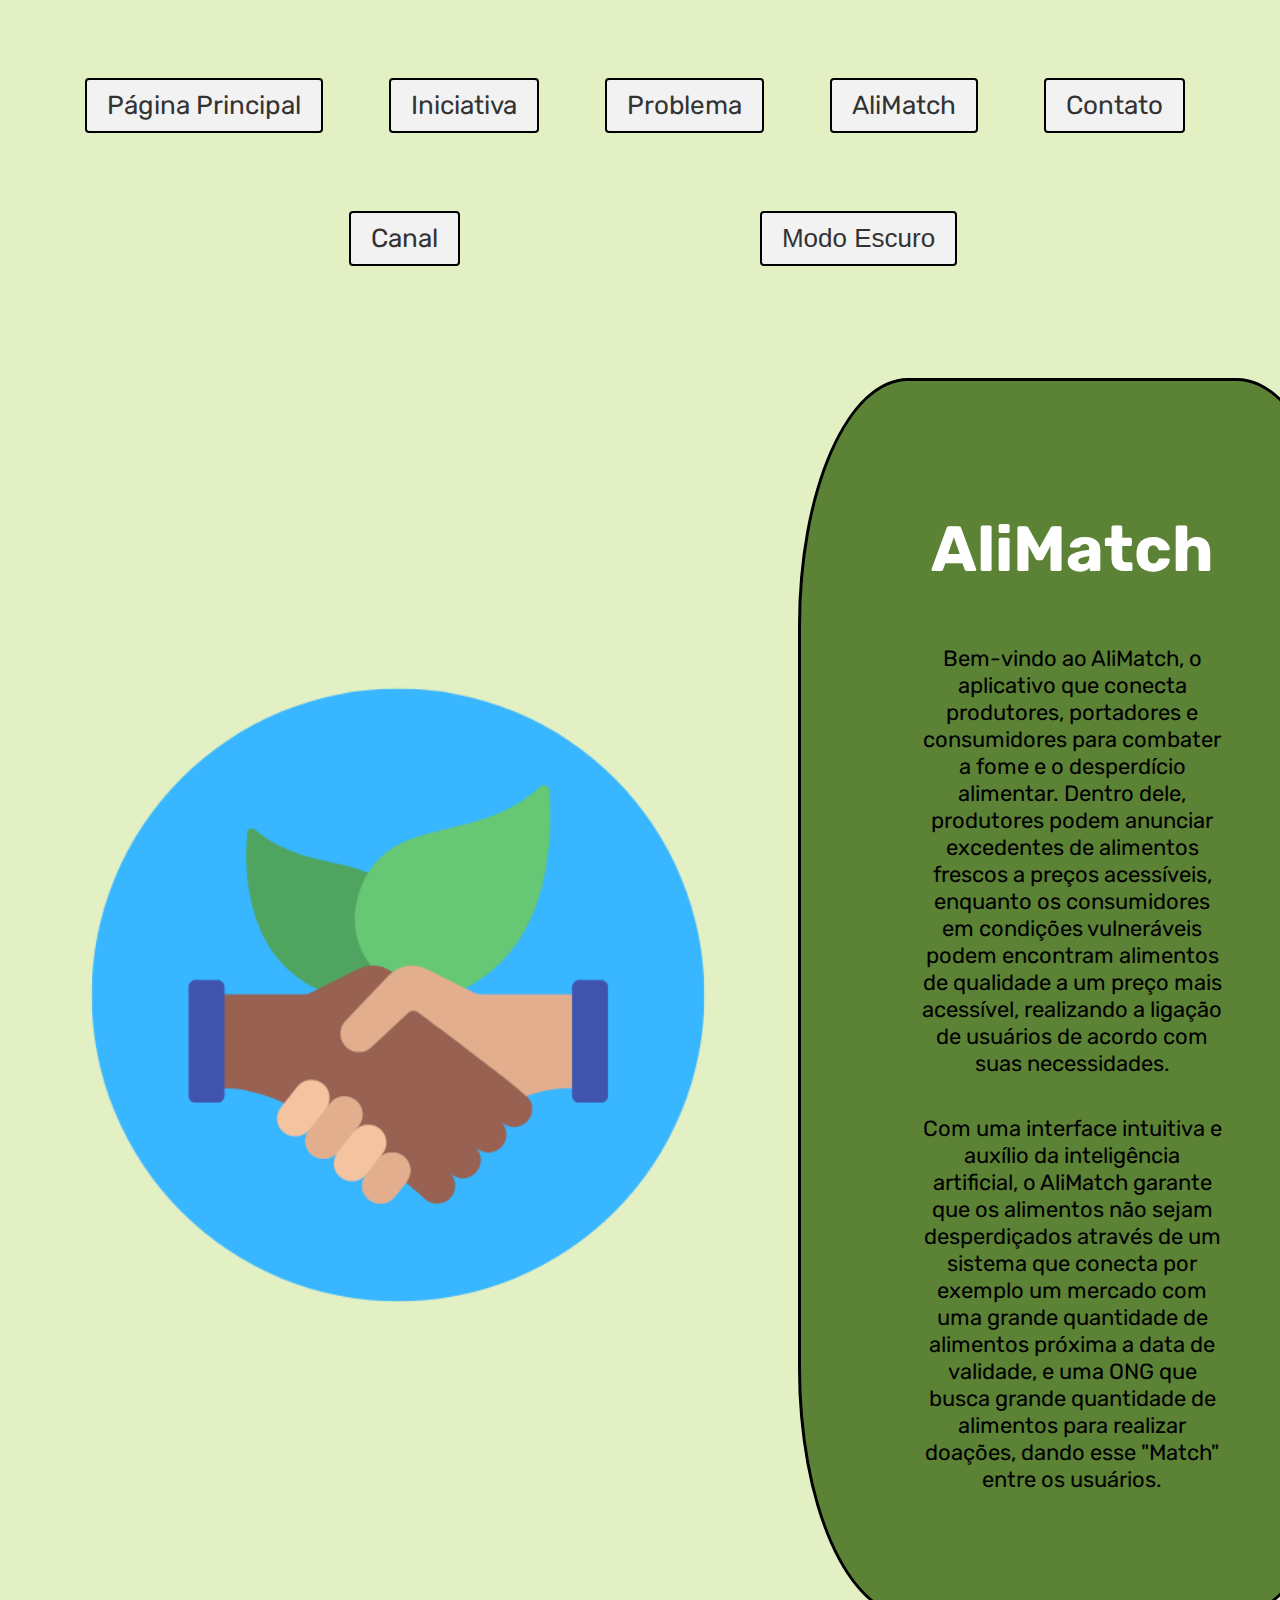
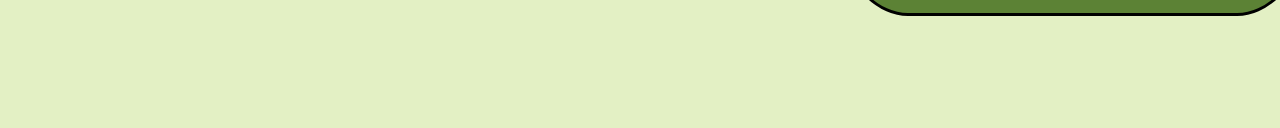
<file: global - frontEnd/pages/alimatch.html>
<!DOCTYPE html>
<html lang="pt-br">
  <head>
    <meta charset="UTF-8" />
    <meta http-equiv="X-UA-Compatible" content="IE=edge" />
    <meta name="viewport" content="width=device-width, initial-scale=1.0" />
    <title>AliMatch</title>
    <link rel="stylesheet" href="../css/styleApp.css" type="text/css" />
  </head>
  <body>
    <div class="menu_nav">
      <nav>
        <ul>
          <li><a href="../index.html"> Página Principal</a></li>
        <li><a href="../pages/iniciativa.html"> Iniciativa</a></li>
        <li><a href="../pages/problema.html"> Problema</a></li>
        <li><a href="../pages/alimatch.html"> AliMatch</a></li>
        <li><a href="../pages/contato.html"> Contato</a></li>
        <li><a href="../pages/canal.html"> Canal</a></li>
        <button id="darkModeToggle">Modo Escuro</button>
          
        </ul>
      </nav>
    </div>

    <div class="container">
      <div class="logo">
        <img
          src="../images/logo AliMatch.jpg"
          alt="Logo do AliMatch"
          class="imagem"
        />
      </div>
      <div class="texto">
        <h3 class="titulo">AliMatch</h3>
        <br>
        <br>
        <p class="paragrafo">
          Bem-vindo ao AliMatch, o aplicativo que conecta produtores, portadores
          e consumidores para combater a fome e o desperdício alimentar. Dentro
          dele, produtores podem anunciar excedentes de alimentos frescos a
          preços acessíveis, enquanto os consumidores em condições vulneráveis
          podem encontram alimentos de qualidade a um preço mais acessível,
          realizando a ligação de usuários de acordo com suas necessidades.
        </p>
        <br>
        <br>
        <p class="paragrafo">
          Com uma interface intuitiva e auxílio da inteligência artificial, o
          AliMatch garante que os alimentos não sejam desperdiçados através de
          um sistema que conecta por exemplo um mercado com uma grande
          quantidade de alimentos próxima a data de validade, e uma ONG que
          busca grande quantidade de alimentos para realizar doações, dando esse
          "Match" entre os usuários.
        </p>
      </div>
    </div>
    <script>//botao dark mode

      // Obtém o botão de alternância pelo ID
      const darkModeToggle = document.getElementById('darkModeToggle');

      // Verifica se o modo escuro está ativado ou desativado
      const isDarkModeEnabled = () => {
        return document.body.classList.contains('dark-mode');
      };

      // Alterna o modo escuro
      const toggleDarkMode = () => {
        document.body.classList.toggle('dark-mode');
      };

      // Adiciona um ouvinte de eventos para o botão de alternância
      darkModeToggle.addEventListener('click', () => {
        // Alterna o modo escuro
        toggleDarkMode();

        // Atualiza o texto do botão de acordo com o estado atual
        darkModeToggle.innerText = isDarkModeEnabled() ? 'Modo Claro' : 'Modo Escuro';
      });</script>
  </body>
</html>
</file>
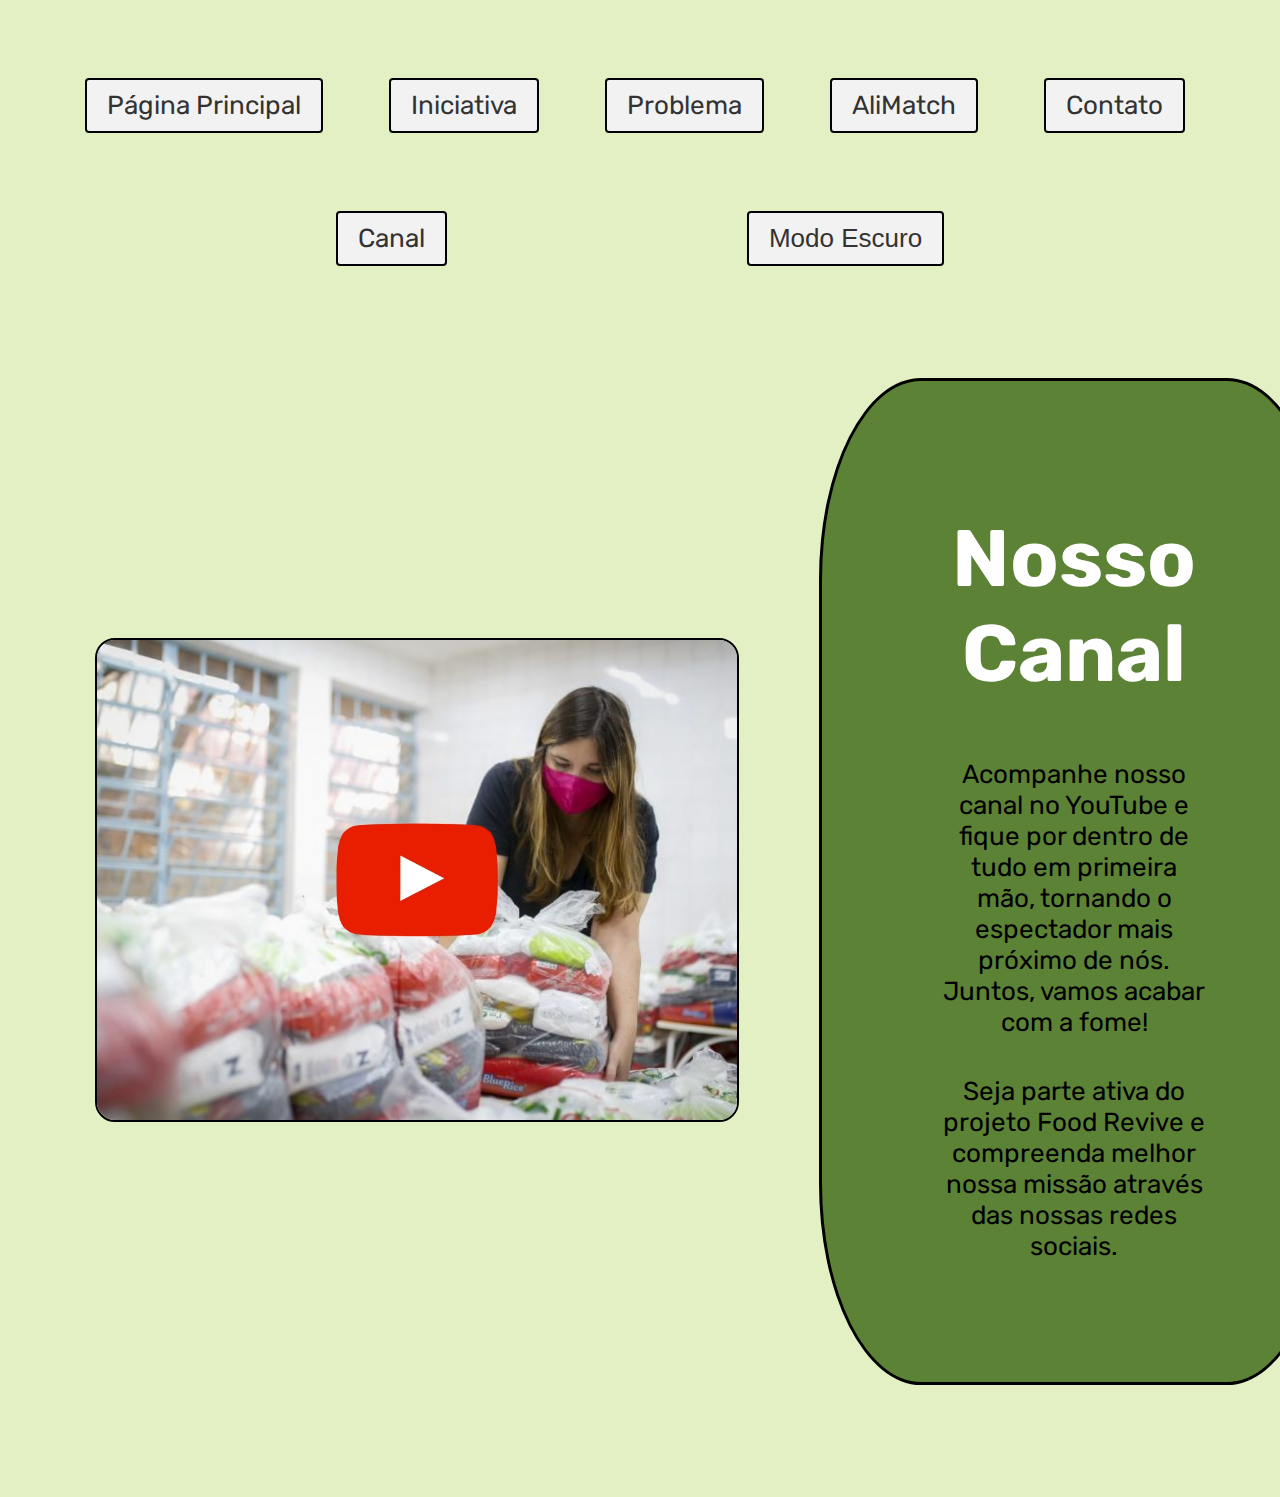
<file: global - frontEnd/pages/canal.html>
<!DOCTYPE html>
<html lang="pt-br">
  <head>
    <meta charset="UTF-8" />
    <meta http-equiv="X-UA-Compatible" content="IE=edge" />
    <meta name="viewport" content="width=device-width, initial-scale=1.0" />
    <title>Canal</title>
    <link rel="stylesheet" href="../css/styleCanal.css" type="text/css" />
  </head>
  <body>
    <div class="menu_nav">
      <nav>
        <ul>
          <li><a href="../index.html" class="hoverbotao"> Página Principal</a></li>
          <li><a href="../pages/iniciativa.html"  class="hoverbotao"> Iniciativa</a></li>
          <li><a href="../pages/problema.html"  class="hoverbotao"> Problema</a></li>
          <li><a href="../pages/alimatch.html"  class="hoverbotao"> AliMatch</a></li>
          <li><a href="../pages/contato.html"  class="hoverbotao"> Contato</a></li>
          <li><a href="../pages/canal.html"  class="hoverbotao"> Canal</a></li>
          <button id="darkModeToggle">Modo Escuro</button>
        </ul>
      </nav>
    </div>

    <div class="container">
      <div class="logo">
        <a href="https://www.youtube.com/"><img src="../images/videoYT.jpg" alt="imagem canal YouTube" class="imagem"/></a>
      </div>
    
      <div class="texto">
        <h3 class="titulo">Nosso Canal</h3>
        <br />
        <br />
        <p class="paragrafo">
          Acompanhe nosso canal no YouTube e fique por dentro de tudo em
          primeira mão, tornando o espectador mais próximo de nós. Juntos, vamos acabar com a fome!
        </p>
        <br />
        <br />
        <p class="paragrafo">
          Seja parte ativa do projeto Food Revive e compreenda melhor nossa
          missão através das nossas redes sociais.
        </p>
      </div>
    </div>
    <script>//botao dark mode

      // Obtém o botão de alternância pelo ID
      const darkModeToggle = document.getElementById('darkModeToggle');

      // Verifica se o modo escuro está ativado ou desativado
      const isDarkModeEnabled = () => {
        return document.body.classList.contains('dark-mode');
      };

      // Alterna o modo escuro
      const toggleDarkMode = () => {
        document.body.classList.toggle('dark-mode');
      };

      // Adiciona um ouvinte de eventos para o botão de alternância
      darkModeToggle.addEventListener('click', () => {
        // Alterna o modo escuro
        toggleDarkMode();

        // Atualiza o texto do botão de acordo com o estado atual
        darkModeToggle.innerText = isDarkModeEnabled() ? 'Modo Claro' : 'Modo Escuro';
      });</script>
  </body>
</html>
</file>
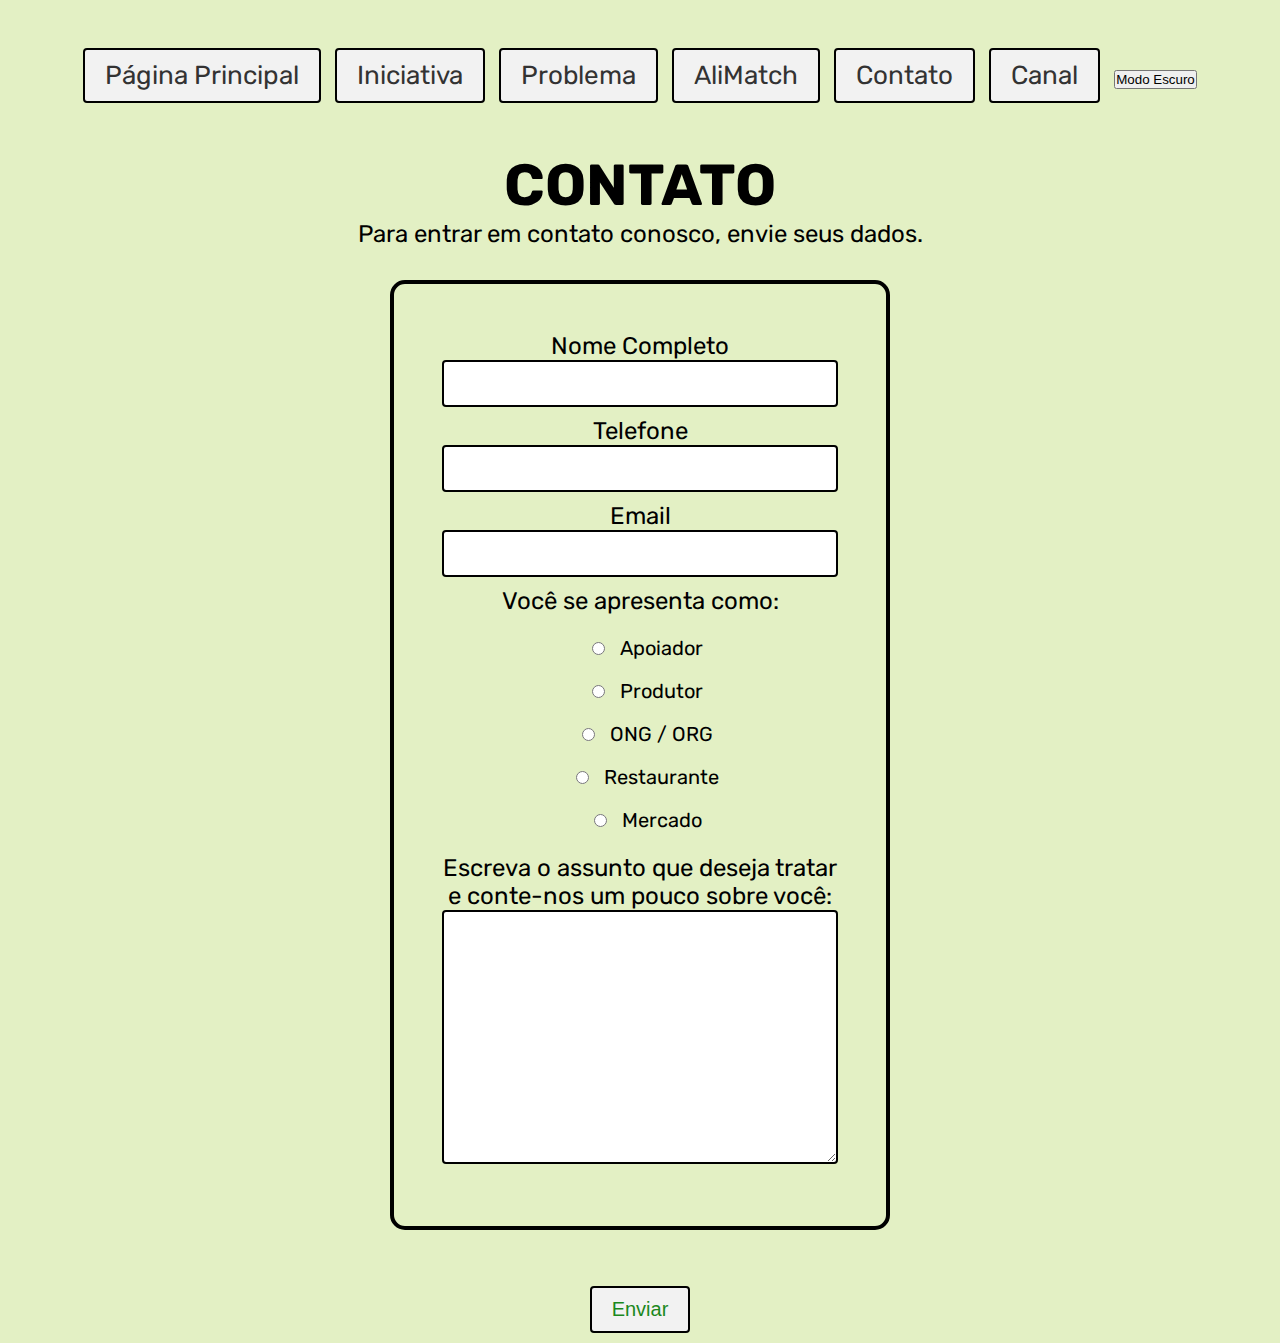
<file: global - frontEnd/pages/contato.html>
<!DOCTYPE html>
<html lang="pt-br">
<head>
    <meta charset="UTF-8">
    <meta http-equiv="X-UA-Compatible" content="IE=edge">
    <meta name="viewport" content="width=device-width, initial-scale=1.0">
    <title>Contato</title>
    <link rel="stylesheet" href="../css/styleContato.css" type="text/css">
</head>
<body>
    <div class="menu_nav">
        <nav>
          <ul>
            <li><a href="../index.html"> Página Principal</a></li>
        <li><a href="../pages/iniciativa.html"> Iniciativa</a></li>
        <li><a href="../pages/problema.html"> Problema</a></li>
        <li><a href="../pages/alimatch.html"> AliMatch</a></li>
        <li><a href="../pages/contato.html"> Contato</a></li>
        <li><a href="../pages/canal.html"> Canal</a></li>
        <button id="darkModeToggle">Modo Escuro</button>
          </ul>
        </nav>
    </div>

    <div class="titulo_form">
        <h1 class="titulo_contato">CONTATO</h1>
        <p class="texto_contato">Para entrar em contato conosco, envie seus dados.</p>
    </div>

    <form class="formulario">
        <fieldset class="campos">
            <div>
                <label class="indicadores">Nome Completo</label>
                <input type="text" name="nome" id="nome">
            </div>

            <div>
                <label class="indicadores">Telefone</label>
                <input type="number" name="numero" id="numero">
            </div>

            <div>
                <label class="indicadores">Email</label>
                <input type="email" name="email" id="email">
            </div>

            <div>
                <label class="indicadores">Você se apresenta como:</label>
                <div class="respostas">
                    <label>
                        <input type="radio" name="apresentacao" value="Apoiador">Apoiador
                    </label>

                    <label>
                        <input type="radio" name="apresentacao" value="Produtor">Produtor
                    </label>

                    <label>
                        <input type="radio" name="apresentacao" value="ONG/ORG">ONG / ORG
                    </label>

                    <label>
                        <input type="radio" name="apresentacao" value="Restaurante">Restaurante
                    </label>

                    <label>
                        <input type="radio" name="apresentacao" value="Mercado">Mercado
                    </label>
                </div>
            </div>

            <div class="caixa_texto">
                <label class="indicadores">Escreva o assunto que deseja tratar e conte-nos um pouco sobre você:</label>
                <textarea rows="10" id="assunto" name="assunto"></textarea>
            </div>

        </fieldset>

        <button type="submit">Enviar</button>

    </form>
    <script src="../js/scriptContato.js"></script>
    <script>//botao dark mode

        // Obtém o botão de alternância pelo ID
        const darkModeToggle = document.getElementById('darkModeToggle');
  
        // Verifica se o modo escuro está ativado ou desativado
        const isDarkModeEnabled = () => {
          return document.body.classList.contains('dark-mode');
        };
  
        // Alterna o modo escuro
        const toggleDarkMode = () => {
          document.body.classList.toggle('dark-mode');
        };
  
        // Adiciona um ouvinte de eventos para o botão de alternância
        darkModeToggle.addEventListener('click', () => {
          // Alterna o modo escuro
          toggleDarkMode();
  
          // Atualiza o texto do botão de acordo com o estado atual
          darkModeToggle.innerText = isDarkModeEnabled() ? 'Modo Claro' : 'Modo Escuro';
        });</script>
</body>
</html>
</file>
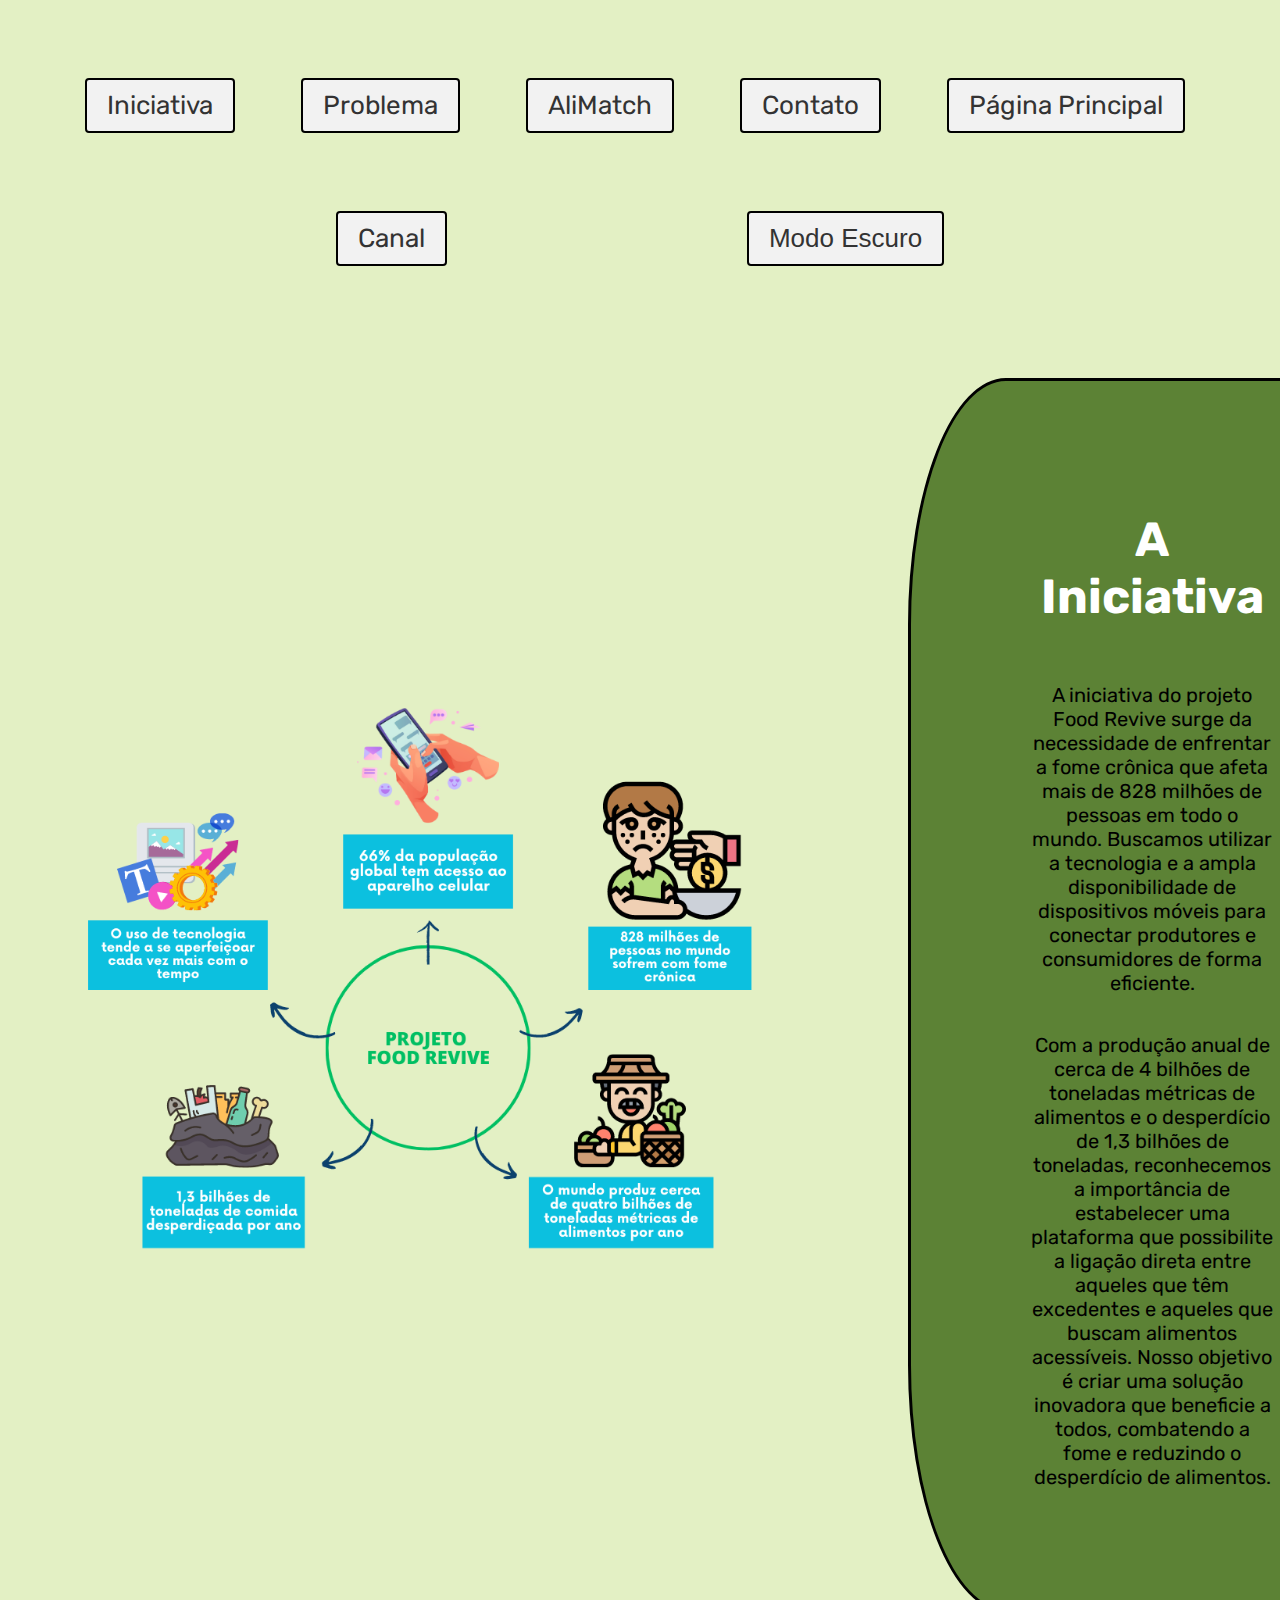
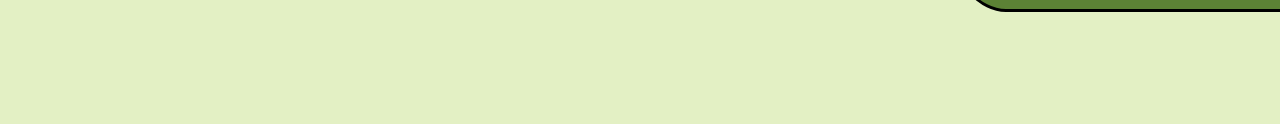
<file: global - frontEnd/pages/iniciativa.html>
<!DOCTYPE html>
<html lang="pt-br">
  <head>
    <meta charset="UTF-8" />
    <meta http-equiv="X-UA-Compatible" content="IE=edge" />
    <meta name="viewport" content="width=device-width, initial-scale=1.0" />
    <title>Iniciativa</title>
    <link rel="stylesheet" href="../css/styleIniciativa.css" type="text/css" />
  </head>
  <body>
    <div class="menu_nav">
      <nav>
        <ul>
          <li><a href="../pages/iniciativa.html"> Iniciativa</a></li>
          <li><a href="../pages/problema.html"> Problema</a></li>
          <li><a href="../pages/alimatch.html"> AliMatch</a></li>
          <li><a href="../pages/contato.html"> Contato</a></li>
          <li><a href="../index.html"> Página Principal</a></li>
          <li><a href="../pages/canal.html"> Canal</a></li>
          <button id="darkModeToggle">Modo Escuro</button>
        </ul>
      </nav>
    </div>

    <div class="container">
      <div class="logo">
        <img
          src="../images/iniciativa.png"
          alt="Logo do AliMatch"
          class="imagem"
        />
      </div>
      <div class="texto">
        <h3 class="titulo">A Iniciativa</h3>
        <br />
        <br />
        <p class="paragrafo">
          A iniciativa do projeto Food Revive surge da necessidade de enfrentar
          a fome crônica que afeta mais de 828 milhões de pessoas em todo o
          mundo. Buscamos utilizar a tecnologia e a ampla disponibilidade de
          dispositivos móveis para conectar produtores e consumidores de forma
          eficiente.
        </p>
        <br />
        <br />
        <p class="paragrafo">
          Com a produção anual de cerca de 4 bilhões de toneladas métricas de
          alimentos e o desperdício de 1,3 bilhões de toneladas, reconhecemos a
          importância de estabelecer uma plataforma que possibilite a ligação
          direta entre aqueles que têm excedentes e aqueles que buscam alimentos
          acessíveis. Nosso objetivo é criar uma solução inovadora que beneficie
          a todos, combatendo a fome e reduzindo o desperdício de alimentos.
        </p>
      </div>
    </div>
    <script>//botao dark mode

      // Obtém o botão de alternância pelo ID
      const darkModeToggle = document.getElementById('darkModeToggle');

      // Verifica se o modo escuro está ativado ou desativado
      const isDarkModeEnabled = () => {
        return document.body.classList.contains('dark-mode');
      };

      // Alterna o modo escuro
      const toggleDarkMode = () => {
        document.body.classList.toggle('dark-mode');
      };

      // Adiciona um ouvinte de eventos para o botão de alternância
      darkModeToggle.addEventListener('click', () => {
        // Alterna o modo escuro
        toggleDarkMode();

        // Atualiza o texto do botão de acordo com o estado atual
        darkModeToggle.innerText = isDarkModeEnabled() ? 'Modo Claro' : 'Modo Escuro';
      });</script>
  </body>
</html>
</file>
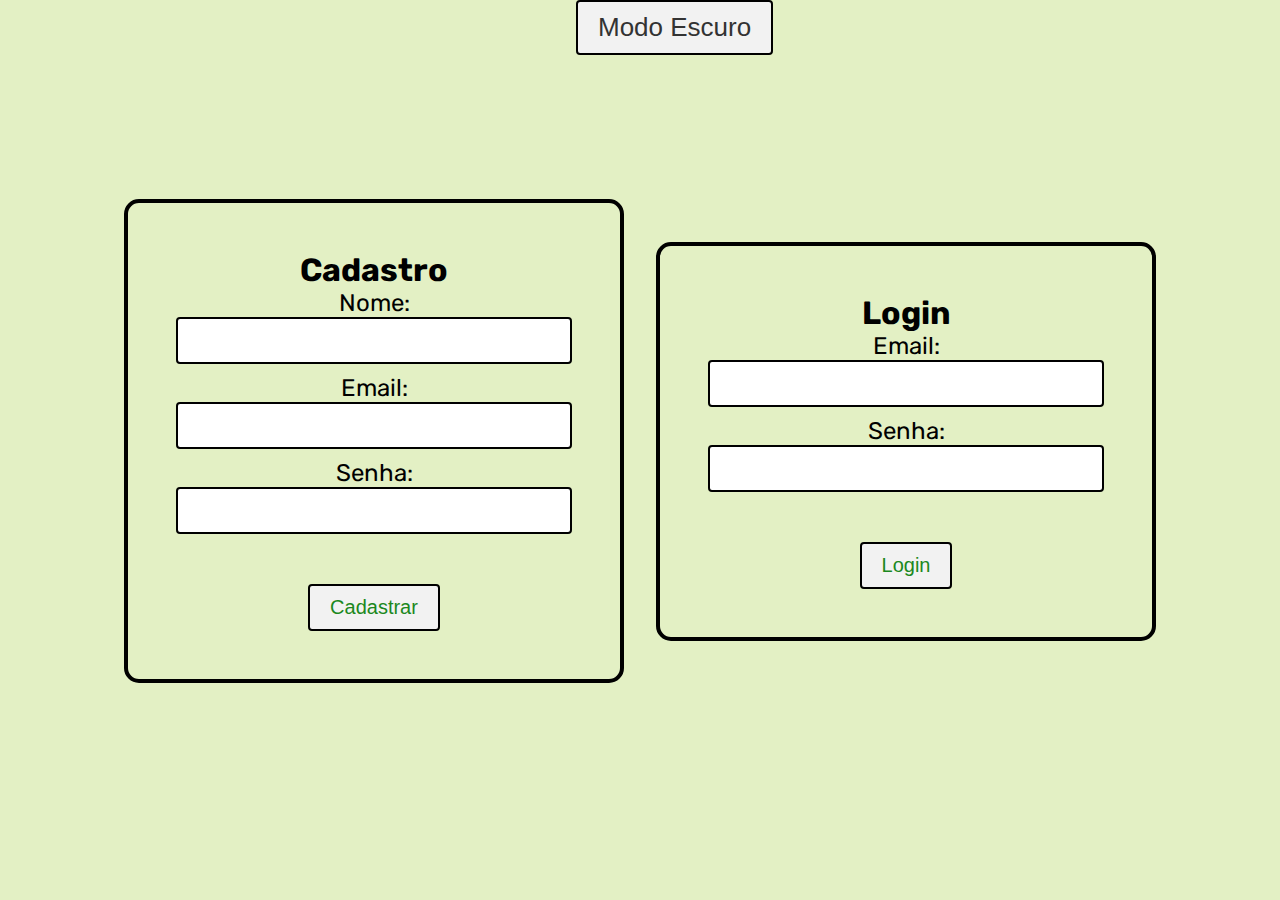
<file: global - frontEnd/pages/login.html>
<!DOCTYPE html>
<html lang="pt-br">
<head>
  <meta charset="UTF-8">
  <meta http-equiv="X-UA-Compatible" content="IE=edge">
  <meta name="viewport" content="width=device-width, initial-scale=1.0">
  <title>Validação de Cadastro e Login</title>
  <link rel="stylesheet" href="../css/styleLogin.css">
</head>
<body>
  <button id="darkModeToggle">Modo Escuro</button>
  <div class="container">
    
    <fieldset class="formulario">
      
          
          <form id="cadastroForm">
            <h1>Cadastro</h1>
            <label for="nome" class="campos">Nome:</label>
            <input type="text" id="nome" required>
    
            <label for="email" class="campos">Email:</label>
            <input type="email" id="email" required>
    
            <label for="senha" class="campos">Senha:</label>
            <input type="password" id="senha" required>
    
            <input type="submit" value="Cadastrar">
          </form>
    </fieldset>
          
      <fieldset class="formulario">
          <h1>Login</h1>
          <form id="loginForm">
            <label for="loginEmail" class="campos">Email:</label>
            <input type="text" id="loginEmail" required>

            <label for="loginSenha" class="campos">Senha:</label>
            <input type="password" id="loginSenha" required>

            <input type="submit" value="Login">
          </form>
        </fieldset>
  </div>

  <script src="../js/cadastro.js">
    
  </script>
  
</body>
</html>
</file>
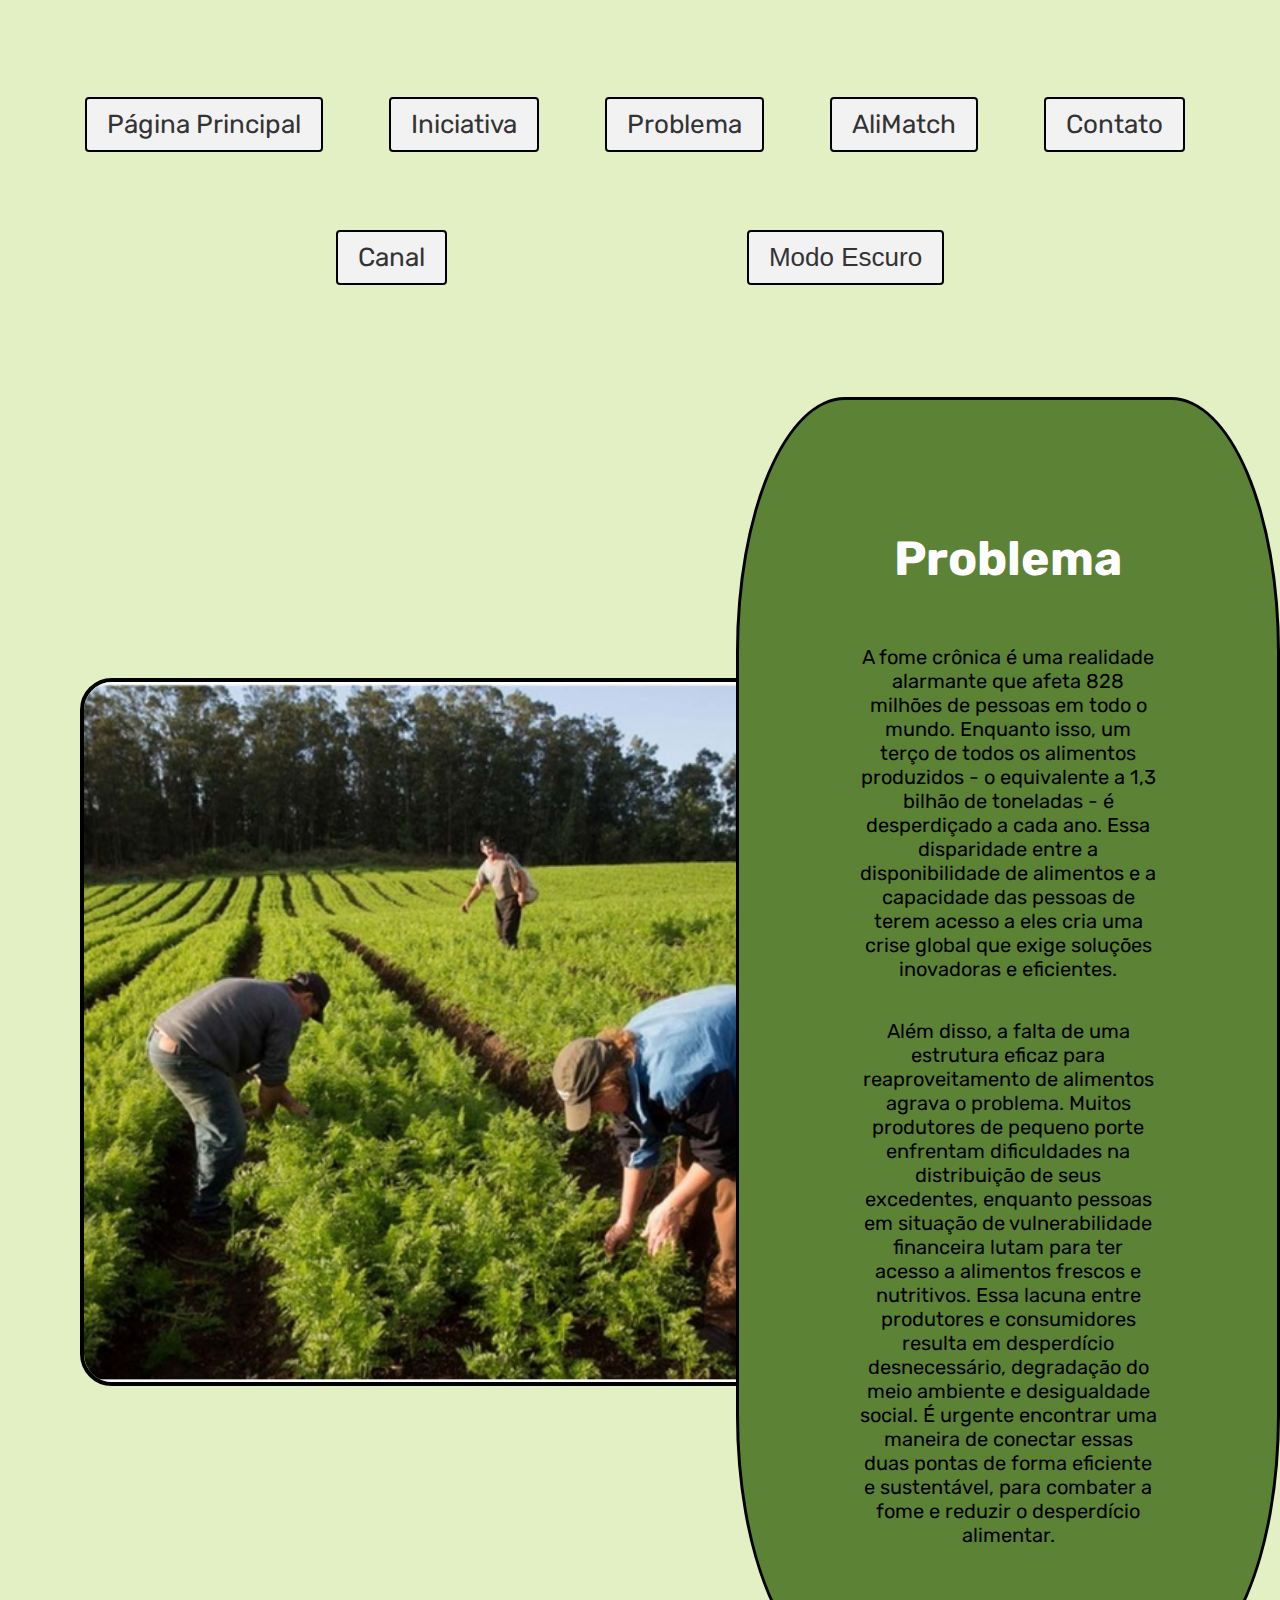
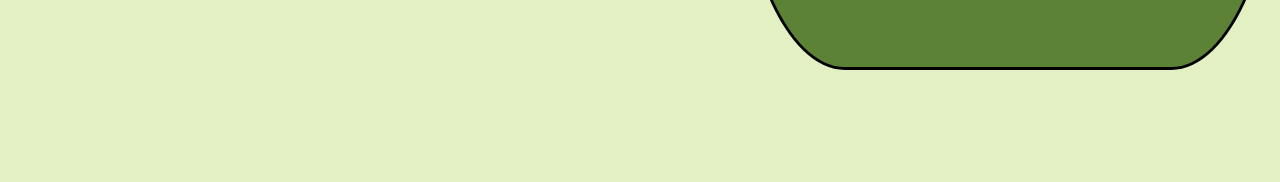
<file: global - frontEnd/pages/problema.html>
<!DOCTYPE html>
<html lang="pt-br">
  <head>
    <meta charset="UTF-8" />
    <meta http-equiv="X-UA-Compatible" content="IE=edge" />
    <meta name="viewport" content="width=device-width, initial-scale=1.0" />
    <link rel="stylesheet" href="../css/styleProblema.css" type="text/css" />
    <script src="../js/scriptProblema.js"></script>
    <title>Problema</title>
  </head>
  <body>
    <img class="image">
    <script src="../js/scriptProblema.js"></script>
    <div class="menu_nav">
      <nav>
        <ul>
          <li><a href="../index.html"> Página Principal</a></li>
        <li><a href="../pages/iniciativa.html"> Iniciativa</a></li>
        <li><a href="../pages/problema.html"> Problema</a></li>
        <li><a href="../pages/alimatch.html"> AliMatch</a></li>
        <li><a href="../pages/contato.html"> Contato</a></li>
        <li><a href="../pages/canal.html"> Canal</a></li>
        <button id="darkModeToggle">Modo Escuro</button>
        </ul>
      </nav>
    </div>

    <div class="container">
      <div class="imagem" >

        <img id="image"/>
    
      </div>
      <div class="texto">
        <h3 class="titulo">Problema</h3>
        <br />
        <br />
        <p class="paragrafo">
          A fome crônica é uma realidade alarmante que afeta 828 milhões de
          pessoas em todo o mundo. Enquanto isso, um terço de todos os alimentos
          produzidos - o equivalente a 1,3 bilhão de toneladas - é desperdiçado
          a cada ano. Essa disparidade entre a disponibilidade de alimentos e a
          capacidade das pessoas de terem acesso a eles cria uma crise global
          que exige soluções inovadoras e eficientes.
        </p>
        <br />
        <br />
        <p class="paragrafo">
          Além disso, a falta de uma estrutura eficaz para reaproveitamento de
          alimentos agrava o problema. Muitos produtores de pequeno porte
          enfrentam dificuldades na distribuição de seus excedentes, enquanto
          pessoas em situação de vulnerabilidade financeira lutam para ter
          acesso a alimentos frescos e nutritivos. Essa lacuna entre produtores
          e consumidores resulta em desperdício desnecessário, degradação do
          meio ambiente e desigualdade social. É urgente encontrar uma maneira
          de conectar essas duas pontas de forma eficiente e sustentável, para
          combater a fome e reduzir o desperdício alimentar.
        </p>
      </div>
    </div>
    <script src="../js/scriptProblema.js"></script>
    <script>//botao dark mode

      // Obtém o botão de alternância pelo ID
      const darkModeToggle = document.getElementById('darkModeToggle');

      // Verifica se o modo escuro está ativado ou desativado
      const isDarkModeEnabled = () => {
        return document.body.classList.contains('dark-mode');
      };

      // Alterna o modo escuro
      const toggleDarkMode = () => {
        document.body.classList.toggle('dark-mode');
      };

      // Adiciona um ouvinte de eventos para o botão de alternância
      darkModeToggle.addEventListener('click', () => {
        // Alterna o modo escuro
        toggleDarkMode();

        // Atualiza o texto do botão de acordo com o estado atual
        darkModeToggle.innerText = isDarkModeEnabled() ? 'Modo Claro' : 'Modo Escuro';
      });</script>
  </body>
</html>
</file>
<file: global - frontEnd/css/styleApp.css>
@import url('https://fonts.googleapis.com/css2?family=Rubik:ital@1&display=swap');

* {
  margin: 0;
  padding: 0;
}

body {
  font-family: 'Rubik', sans-serif;
  background-color: #e3f0c4;
}

.container {
  display: flex;
  justify-content: center;
  align-items: center;
  text-align: center;
}

.logo {
  text-align: center;
  margin: 0 4em;
  border: 2px ;
  align-items: center;
}

.texto {
  text-align: center;
  background-color: #f9f9f9;
  padding: 120px;
  background-color: #5c8235;
  width: 40%;
  max-width: 800px;
  margin: 7em auto;
  border-radius: 20%;
  border: 3px solid black;
}

.titulo {
  font-size: 4em;
  padding: 10px;
  color: #fff;
  margin-bottom: 10px;
}

.paragrafo {
  font-size: 22px;
}

.imagem {
  width: 40em;
  margin: 0 1em;
  margin-left: 5em;
}

.menu_nav {
  text-align: center;
}

nav ul {
  list-style: none;
  padding: 0;
  margin: 0;
}

nav li {
  display: inline-block;
  margin-right: 10px;
}

nav a {
  display: inline-block;
  padding: 10px 20px;
  background-color: #f2f2f2;
  color: #333;
  font-size: 26px;
  margin: 0 1em;
  text-decoration: none;
  border: 2px solid black;
  border-radius: 4px;
  margin-top: 3em;
}

a:hover {
  background-color: #5c8235;
}

@media screen and (max-width: 768px) {
  .texto {
    padding: 20px;
  }
  
  .titulo {
    font-size: 3em;
  }
  
  .paragrafo {
    font-size: 20px;
  }
}
body.dark-mode {
  background-color: #333;
  color: #f2f2f2;
}
#darkModeToggle{
  
  padding: 10px 20px;
  background-color: #f2f2f2;
  color: #333;
  font-size: 26px;
  margin-left: 10em;
  border: 2px solid black;
  border-radius: 4px;
  
}
</file>
<file: global - frontEnd/css/styleCanal.css>
@import url('https://fonts.googleapis.com/css2?family=Rubik:ital@1&display=swap');

* {
  margin: 0;
  padding: 0;
}

body {
  font-family: 'Rubik', sans-serif;
  background-color: #e3f0c4;
}

.container {
  display: flex;
  justify-content: center;
  align-items: center;
  text-align: center;
}

.logo {
  text-align: center;
  margin: 0 4em;
  border: 2px ;
  align-items: center;
}

.texto {
  text-align: center;
  background-color: #f9f9f9;
  padding: 120px;
  background-color: #5c8235;
  width: 40%;
  max-width: 800px;
  margin: 7em auto;
  border-radius: 20%;
  border: 3px solid black;
}

.titulo {
  font-size: 5em;
  padding: 10px;
  color: #fff;
  margin-bottom: 10px;
}

.paragrafo {
  font-size: 26px;
}

.imagem {
  width: 650px;
  margin: 0 1em;
  margin-left: 5em;
}

.menu_nav {
  text-align: center;
}

nav ul {
  list-style: none;
  padding: 0;
  margin: 0;
}

nav li {
  display: inline-block;
  margin-right: 10px;
}

nav a {
  display: inline-block;
  padding: 10px 20px;
  background-color: #f2f2f2;
  color: #333;
  font-size: 26px;
  margin: 0 1em;
  text-decoration: none;
  border: 2px solid black;
  border-radius: 4px;
  margin-top: 3em;
}

.hoverbotao:hover {
  background-color: #5c8235;
}


.imagem {
  width: 40em;
  margin: 0 1em;
  margin-left: 5em;
  border: 2px solid black;
  border-radius: 20px;
}
body.dark-mode {
  background-color: #333;
  color: #f2f2f2;
}

#darkModeToggle{
  
  padding: 10px 20px;
  background-color: #f2f2f2;
  color: #333;
  font-size: 26px;
  margin: 0 1em;
  margin-left: 10em;
  border: 2px solid black;
  border-radius: 4px;
  
}
</file>
<file: global - frontEnd/css/styleContato.css>
@import url('https://fonts.googleapis.com/css2?family=Rubik:ital@1&display=swap');

* {
  padding: 0;
  margin: 0;
  box-sizing: border-box;
}

body {
  background-color: #e3f0c4;
  font-family: 'Rubik', sans-serif;
}

.menu_nav {
  text-align: center;
  margin-top: 3em;
}

nav ul {
  list-style: none;
  padding: 0;
  margin: 0;
}

nav li {
  display: inline-block;
  margin-right: 10px;
}

nav a {
  display: inline-block;
  padding: 10px 20px;
  background-color: #f2f2f2;
  color: #333;
  font-size: 26px;
  text-decoration: none;
  border: 2px solid black;
  border-radius: 4px;
}

a:hover {
  background-color: #5c8235;
}

.titulo_form {
  text-align: center;
  margin-top: 3em;
}

.titulo_contato {
  font-size: 58px;
}

.texto_contato {
  font-size: 24px;
}

.formulario {
  display: flex;
  flex-direction: column;
  align-items: center;
  text-align: center;
  margin-top: 1em;
}

.campos {
  border-radius: 15px;
  border: 4px solid black;
  padding: 3em;
  width: 500px;
  margin: 1em;
}

input[type="text"],
input[type="number"],
input[type="email"],
textarea {
  width: 100%;
  padding: 10px;
  margin-bottom: 10px;
  border: 2px solid black;
  border-radius: 4px;
  font-size: 20px;
}

.indicadores {
  font-size: 24px;
  margin-bottom: 5px;
}

.respostas {
  display: flex;
  flex-direction: column;
  margin-bottom: 10px;
  margin: 12px;
  font-size: 20px;
}

input[type="radio"]{
  margin: 1em;
  font-size: 15px;
}

textarea {
  resize: vertical;
  min-height: 150px;
}

button[type="submit"] {
  padding: 10px 20px;
  background-color: #f2f2f2;
  color: #1b8820;
  font-size: 20px;
  border: 2px solid black;
  border-radius: 4px;
  margin-top: 2em;
  cursor: pointer;
}

button[type="submit"]:hover {
  background-color: #5c8235;
  color: #fff;
}
</file>
<file: global - frontEnd/css/styleIniciativa.css>
@import url('https://fonts.googleapis.com/css2?family=Rubik:ital@1&display=swap');

* {
  margin: 0;
  padding: 0;
}

body {
  font-family: 'Rubik', sans-serif;
  background-color: #e3f0c4;
}

.container {
  display: flex;
  justify-content: center;
  align-items: center;
  text-align: center;
}

.logo {
  text-align: center;
  margin: 0 4em;
  border: 2px ;
  align-items: center;
}

.texto {
  text-align: center;
  background-color: #f9f9f9;
  padding: 120px;
  background-color: #5c8235;
  width: 40%;
  max-width: 800px;
  margin: 7em auto;
  border-radius: 20%;
  border: 3px solid black;
}

.titulo {
  font-size: 3em;
  padding: 10px;
  color: #fff;
  margin-bottom: 10px;
}

.paragrafo {
  font-size: 20px;
}

.imagem {
  width: 800px;
  margin: 0 1em;
  margin-left: 5em;
}

.menu_nav {
  text-align: center;
}

nav ul {
  list-style: none;
  padding: 0;
  margin: 0;
}

nav li {
  display: inline-block;
  margin-right: 10px;
}

nav a {
  display: inline-block;
  padding: 10px 20px;
  background-color: #f2f2f2;
  color: #333;
  font-size: 26px;
  margin: 0 1em;
  text-decoration: none;
  border: 2px solid black;
  border-radius: 4px;
  margin-top: 3em;
}

a:hover {
  background-color: #5c8235;
}
body.dark-mode {
  background-color: #333;
  color: #f2f2f2;
}

#darkModeToggle{
  
  padding: 10px 20px;
  background-color: #f2f2f2;
  color: #333;
  font-size: 26px;
  margin: 0 1em;
  margin-left: 10em;
  border: 2px solid black;
  border-radius: 4px;
  
}
</file>
<file: global - frontEnd/css/styleLogin.css>
@import url('https://fonts.googleapis.com/css2?family=Rubik:ital@1&display=swap');

* {
  padding: 0;
  margin: 0;
  box-sizing: border-box;
}

body{
  background-color: #e3f0c4;
  font-family: 'Rubik', sans-serif;
  align-items: center;
  justify-content: center;
}

body #darkModeToggle{

  margin-left: 45%;
}

body .container {

   display: flex;
  text-align: center;
  align-items: center;
  justify-content: center;
}

body.dark-mode {
  background-color: #333;
  color: #f2f2f2;
}

a:hover {
  background-color: #5c8235;
}

.titulo_form {
  text-align: center;
  margin-top: 3em;
}

.titulo_contato {
  font-size: 58px;
}

.texto_contato {
  font-size: 24px;
}

.formulario {
  display: flex;
  flex-direction: column;
  align-items: center;
  text-align: center;
  margin-top: 1em;
}

.formulario{
  border-radius: 15px;
  border: 4px solid black;
  padding: 3em;
  width: 500px;
  margin: 1em;
}

input[type="text"],
input[type="number"],
input[type="email"],
input[type="password"],
textarea {
  width: 100%;
  padding: 10px;
  margin-bottom: 10px;
  border: 2px solid black;
  border-radius: 4px;
  font-size: 20px;
}

.campos {
  font-size: 24px;
  margin-bottom: 5px;
}

.respostas {
  display: flex;
  flex-direction: column;
  margin-bottom: 10px;
}

textarea {
  resize: vertical;
  min-height: 150px;
}

input[type="submit"],
#darkModeToggle {
  padding: 10px 20px;
  background-color: #f2f2f2;
  color: #1b8820;
  font-size: 20px;
  border: 2px solid black;
  border-radius: 4px;
  margin-top: 2em;
  cursor: pointer;
}

input[type="submit"]:hover {
  background-color: #5c8235;
  color: #fff;
}
.container{
    
    display: flex;
    margin-top: 10%;
}

#darkModeToggle{

  display: block;
}

#darkModeToggle{
  
  padding: 10px 20px;
  background-color: #f2f2f2;
  color: #333;
  font-size: 26px;
  margin: 0 1em;
  margin-left: 10em;
  border: 2px solid black;
  border-radius: 4px;
  
}
</file>
<file: global - frontEnd/css/styleProblema.css>
@import url('https://fonts.googleapis.com/css2?family=Rubik:ital@1&display=swap');

* {
  margin: 0;
  padding: 0;
}

body {
  font-family: 'Rubik', sans-serif;
  background-color: #e3f0c4;
}

.menu_nav {
    text-align: center;
  }
  
  nav ul {
    list-style: none;
    padding: 0;
    margin: 0;
  }
  
  nav li {
    display: inline-block;
    margin-right: 10px;
  }
  
  nav a {
    display: inline-block;
    padding: 10px 20px;
    background-color: #f2f2f2;
    color: #333;
    font-size: 26px;
    margin: 0 1em;
    text-decoration: none;
    border: 2px solid black;
    border-radius: 4px;
    margin-top: 3em;
  }
  
  a:hover {
    background-color: #5c8235;
  }

  .container {
    display: flex;
    justify-content: center;
    align-items: center;
    text-align: center;
  
  }
  
  .logo {
    text-align: center;
    margin: 0 4em;
   
  }
  
  .texto {
    text-align: center;
    background-color: #f9f9f9;
    padding: 120px;
    background-color: #5c8235;
    width: 40%;
    max-width: 800px;
    margin: 7em auto;
    border-radius: 20%;
    border: 3px solid black;
  }
  
  .titulo {
    font-size: 3em;
    padding: 10px;
    color: #fff;
    margin-bottom: 10px;
  }
  
  .paragrafo {
    font-size: 20px;
  }
  
  .imagem {
    width: 40em;
    margin: 0 1em;
    margin-left: 5em;
  }

  #image{
    border-radius: 2em;
    width: 700px;
    border: 4px solid black;
  }
  body.dark-mode {
    background-color: #333;
    color: #f2f2f2;
  }
  #darkModeToggle{
  
    padding: 10px 20px;
    background-color: #f2f2f2;
    color: #333;
    font-size: 26px;
    margin: 0 1em;
    margin-left: 10em;
    border: 2px solid black;
    border-radius: 4px;
    
}
</file>
